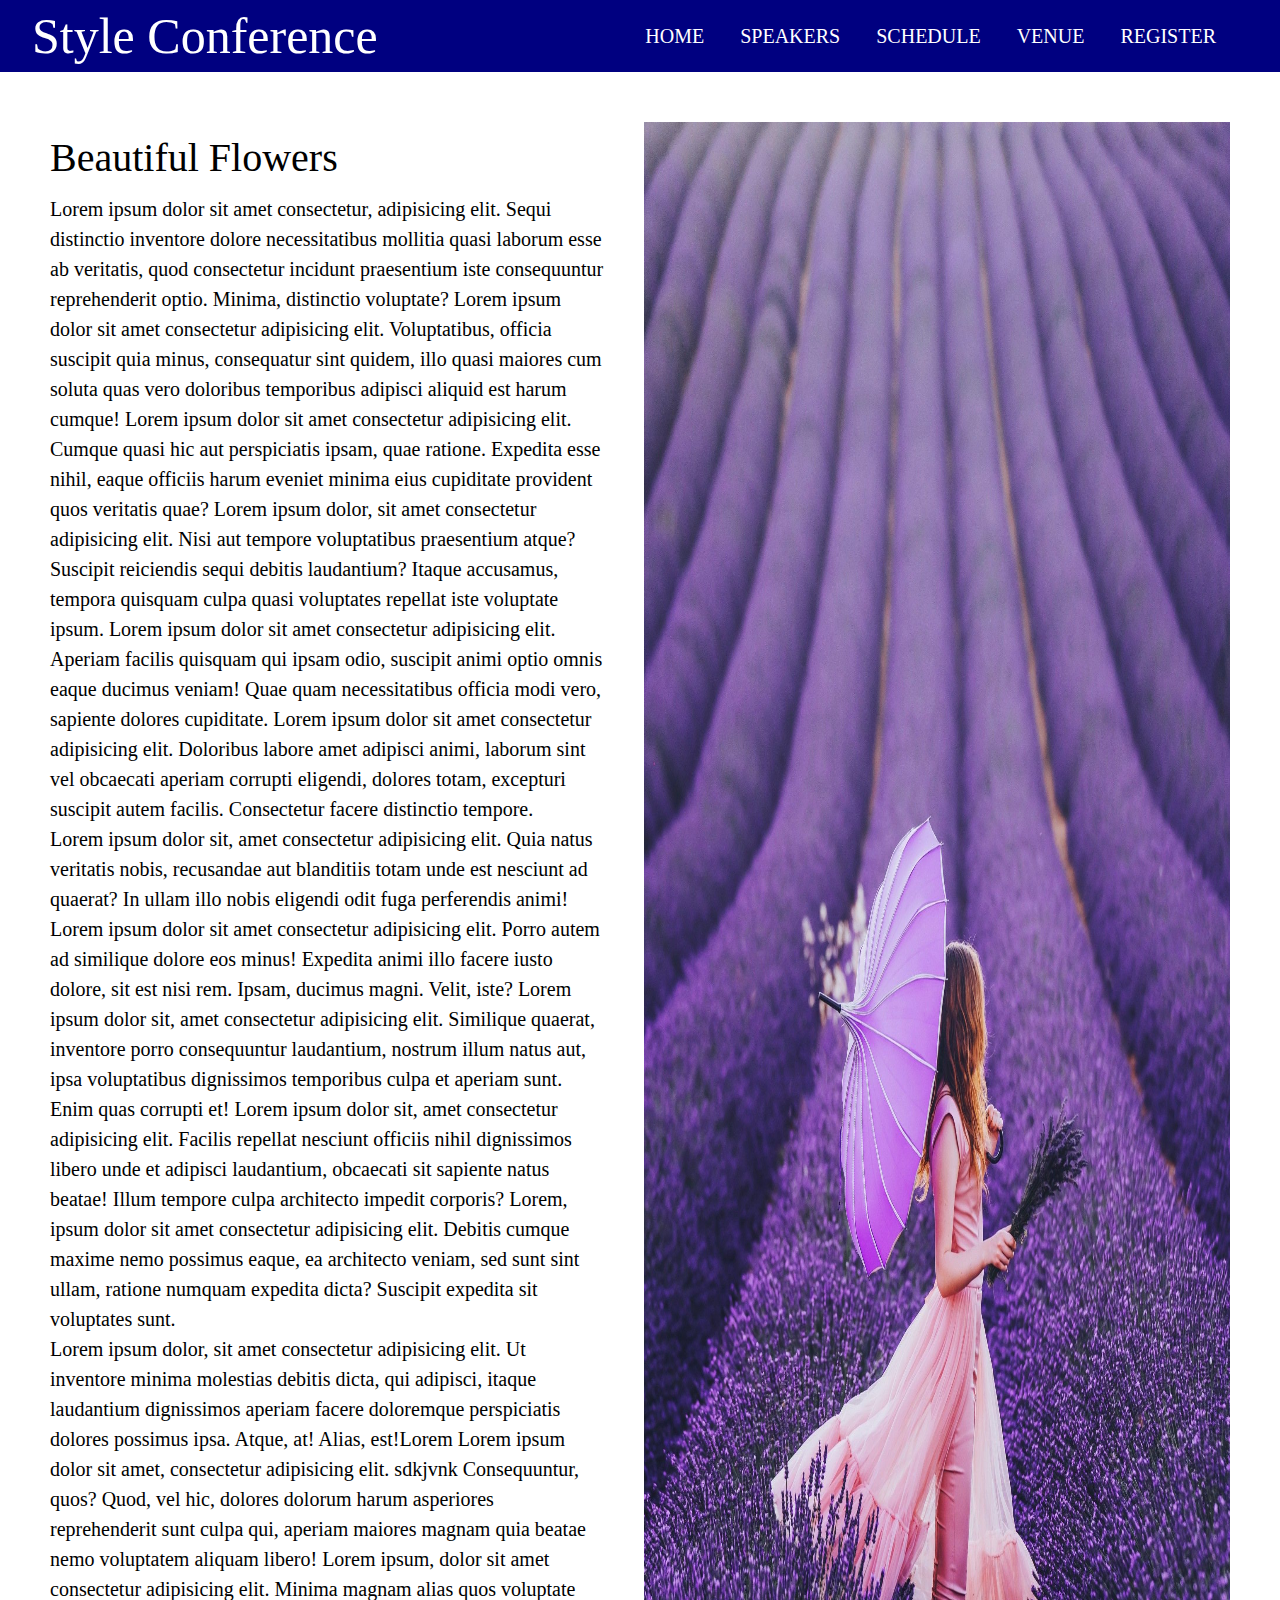
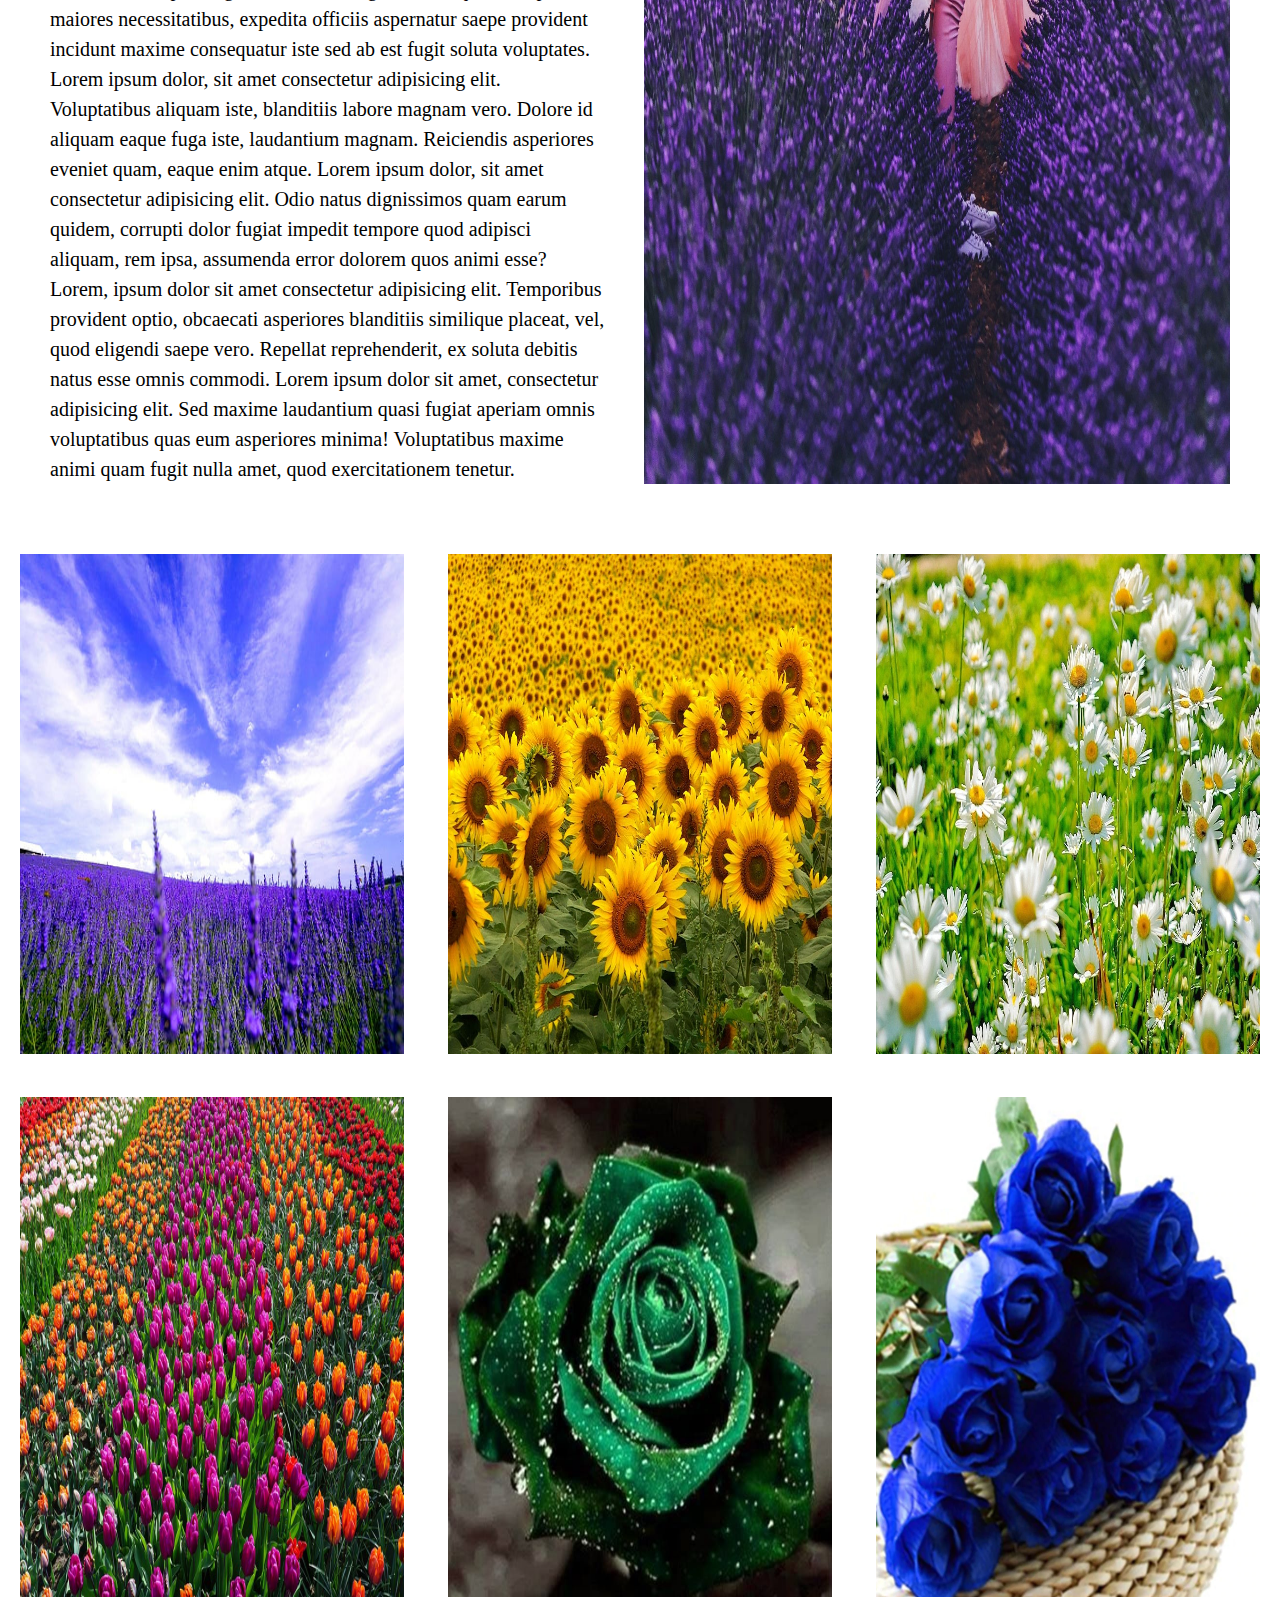
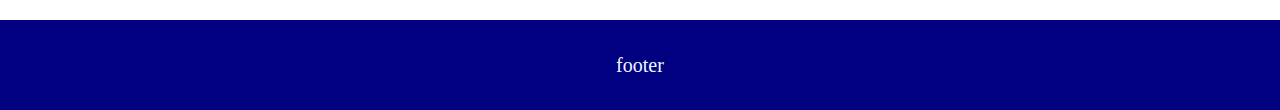
<file: block-BHaabk/index.html>
<!-- 
1. Create a simple page having a header, main content, and a footer.

2. Inside the header keep the brand name to the left and all the navigation to the right.

4. Inside the main content take an article section having two columns. In the first column put a heading and some introductory text of the article and in the second column take an image.

5. After the article section, take a gallery section, in which there will be two rows and in both the row there will be three columns. Each column must have a different image.

6. After the gallery section footer will come.

7. Use flexbox properties and values to create columns.
 -->
<!DOCTYPE html>
<html lang="en">

<head>
    <meta charset="UTF-8">
    <meta name="viewport" content="width=device-width, initial-scale=1.0">
    <link rel="stylesheet" href="./assets/stylesheet/style.css">
    <title>Flex</title>
</head>

<body>
    <header class="header">
        <div class="container">
            <h1>Style Conference</h1>
            <nav class="nav">
                <a href="home.html">Home</a>
                <a href="speakers.html">Speakers</a>
                <a href="schedule.html">schedule</a>
                <a href="venue.html">venue</a>
                <a href="register.html">register</a>

            </nav>
        </div>
    </header>
    <main>
        <article class="container_2">
            <div class="article">
                <div class="article_child">
                    <h2>Beautiful Flowers</h2>
                    <p>Lorem ipsum dolor sit amet consectetur, adipisicing elit. Sequi distinctio inventore dolore necessitatibus mollitia quasi laborum esse ab veritatis, quod consectetur incidunt praesentium iste consequuntur reprehenderit optio. Minima,
                        distinctio voluptate? Lorem ipsum dolor sit amet consectetur adipisicing elit. Voluptatibus, officia suscipit quia minus, consequatur sint quidem, illo quasi maiores cum soluta quas vero doloribus temporibus adipisci aliquid est
                        harum cumque! Lorem ipsum dolor sit amet consectetur adipisicing elit. Cumque quasi hic aut perspiciatis ipsam, quae ratione. Expedita esse nihil, eaque officiis harum eveniet minima eius cupiditate provident quos veritatis quae?
                        Lorem ipsum dolor, sit amet consectetur adipisicing elit. Nisi aut tempore voluptatibus praesentium atque? Suscipit reiciendis sequi debitis laudantium? Itaque accusamus, tempora quisquam culpa quasi voluptates repellat iste voluptate
                        ipsum. Lorem ipsum dolor sit amet consectetur adipisicing elit. Aperiam facilis quisquam qui ipsam odio, suscipit animi optio omnis eaque ducimus veniam! Quae quam necessitatibus officia modi vero, sapiente dolores cupiditate.
                        Lorem ipsum dolor sit amet consectetur adipisicing elit. Doloribus labore amet adipisci animi, laborum sint vel obcaecati aperiam corrupti eligendi, dolores totam, excepturi suscipit autem facilis. Consectetur facere distinctio
                        tempore.
                    </p>
                    <p>Lorem ipsum dolor sit, amet consectetur adipisicing elit. Quia natus veritatis nobis, recusandae aut blanditiis totam unde est nesciunt ad quaerat? In ullam illo nobis eligendi odit fuga perferendis animi! Lorem ipsum dolor sit amet
                        consectetur adipisicing elit. Porro autem ad similique dolore eos minus! Expedita animi illo facere iusto dolore, sit est nisi rem. Ipsam, ducimus magni. Velit, iste? Lorem ipsum dolor sit, amet consectetur adipisicing elit. Similique
                        quaerat, inventore porro consequuntur laudantium, nostrum illum natus aut, ipsa voluptatibus dignissimos temporibus culpa et aperiam sunt. Enim quas corrupti et! Lorem ipsum dolor sit, amet consectetur adipisicing elit. Facilis
                        repellat nesciunt officiis nihil dignissimos libero unde et adipisci laudantium, obcaecati sit sapiente natus beatae! Illum tempore culpa architecto impedit corporis? Lorem, ipsum dolor sit amet consectetur adipisicing elit. Debitis
                        cumque maxime nemo possimus eaque, ea architecto veniam, sed sunt sint ullam, ratione numquam expedita dicta? Suscipit expedita sit voluptates sunt.</p>

                    <p>Lorem ipsum dolor, sit amet consectetur adipisicing elit. Ut inventore minima molestias debitis dicta, qui adipisci, itaque laudantium dignissimos aperiam facere doloremque perspiciatis dolores possimus ipsa. Atque, at! Alias, est!Lorem
                        Lorem ipsum dolor sit amet, consectetur adipisicing elit. sdkjvnk Consequuntur, quos? Quod, vel hic, dolores dolorum harum asperiores reprehenderit sunt culpa qui, aperiam maiores magnam quia beatae nemo voluptatem aliquam libero!
                        Lorem ipsum, dolor sit amet consectetur adipisicing elit. Minima magnam alias quos voluptate maiores necessitatibus, expedita officiis aspernatur saepe provident incidunt maxime consequatur iste sed ab est fugit soluta voluptates.
                        Lorem ipsum dolor, sit amet consectetur adipisicing elit. Voluptatibus aliquam iste, blanditiis labore magnam vero. Dolore id aliquam eaque fuga iste, laudantium magnam. Reiciendis asperiores eveniet quam, eaque enim atque. Lorem
                        ipsum dolor, sit amet consectetur adipisicing elit. Odio natus dignissimos quam earum quidem, corrupti dolor fugiat impedit tempore quod adipisci aliquam, rem ipsa, assumenda error dolorem quos animi esse? Lorem, ipsum dolor sit
                        amet consectetur adipisicing elit. Temporibus provident optio, obcaecati asperiores blanditiis similique placeat, vel, quod eligendi saepe vero. Repellat reprehenderit, ex soluta debitis natus esse omnis commodi. Lorem ipsum dolor
                        sit amet, consectetur adipisicing elit. Sed maxime laudantium quasi fugiat aperiam omnis voluptatibus quas eum asperiores minima! Voluptatibus maxime animi quam fugit nulla amet, quod exercitationem tenetur.</p>
                </div>

                <img class="img article_child" src="assets/48aa82b12395c656a1cd6c2f26ece109.jpg">

            </div>
        </article>
        <section>
            <section class="container_3">
                <div class="image-container-1">
                    <div class="child">
                        <img class="img" src="assets/beautiful-field-of-lavender-wallpaper-preview.jpg">
                        <img class="img" src="assets/Beautiful-Sunflowers-Field-Wallpaper-1280x960.jpg">
                        <img class="img" src="assets/1437681387-daisy-fun-facts.jpg">
                    </div>
                </div>
                <div class="image-container-2">
                    <div class="child">
                        <img class="img" src="assets/field-of-flowers-2269528_1920.jpg">
                        <img class="img" src="assets/d31be6d6259e3c3acd6137d83191bb99.jpg">
                        <img class="img" src="assets/Large-Artificial-Roses-Artificial-Flowers-Pink-White-Green-Blue-Red-Purple-Silk-Rose-10-pcs-Fake.webp">
                    </div>
                </div>
            </section>

    </main>
    <footer>
        <p>footer</p>
    </footer>
</body>

</html>
</file>
<file: block-BHaabk/assets/stylesheet/style.css>
html,
body,
div,
span,
applet,
object,
iframe,
h1,
h2,
h3,
h4,
h5,
h6,
p,
blockquote,
pre,
a,
abbr,
acronym,
address,
big,
cite,
code,
del,
dfn,
em,
img,
ins,
kbd,
q,
s,
samp,
small,
strike,
strong,
sub,
sup,
tt,
var,
b,
u,
i,
center,
dl,
dt,
dd,
ol,
ul,
li,
fieldset,
form,
label,
legend,
table,
caption,
tbody,
tfoot,
thead,
tr,
th,
td,
article,
aside,
canvas,
details,
embed,
figure,
figcaption,
footer,
header,
hgroup,
menu,
nav,
output,
ruby,
section,
summary,
time,
mark,
audio,
video {
    margin: 0;
    padding: 0;
    border: 0;
    font-size: 100%;
    font: inherit;
    vertical-align: baseline;
}


/* HTML5 display-role reset for older browsers */

article,
aside,
details,
figcaption,
figure,
footer,
header,
hgroup,
menu,
nav,
section {
    display: block;
}

body {
    line-height: 1;
}

ol,
ul {
    list-style: none;
}

blockquote,
q {
    quotes: none;
}

blockquote:before,
blockquote:after,
q:before,
q:after {
    content: '';
    content: none;
}

table {
    border-collapse: collapse;
    border-spacing: 0;
}


/*---------------------------------------- css reset ends here -----------------------------------------*/

.clearfix::before,
.clearfix::after {
    content: "";
    display: table;
}

.clearfix::after {
    clear: both;
}

.container {
    max-width: 1500px;
    margin: 0 auto;
    padding: 0 32px;
}

.header {
    background: navy;
    height: 72px;
    line-height: 72px;
}

h1 {
    float: left;
    font-size: 50px;
    color: white;
}

.nav {
    float: right;
}

.nav a {
    font-size: 20px;
    text-transform: uppercase;
    text-decoration: none;
    color: white;
    margin-right: 32px;
}

.article {
    display: flex;
    flex-direction: row;
}

.article_child {
    width: 48%;
    padding: 20px;
}

.container_2 {
    margin: 30px;
}

.image-container img {
    width: 200px;
    display: flex;
}

h2 {
    font-size: 40px;
    line-height: 72px;
}

p {
    font-size: 20px;
    line-height: 1.5;
}

.image-container-1 {
    display: flex;
    flex-direction: row;
}

.child img {
    width: 30%;
    height: 500px;
    padding: 20px;
}

footer {
    background-color: navy;
    padding: 30px;
    text-align: center;
    color: aliceblue;
    line-height: 1.5;
}
</file>
